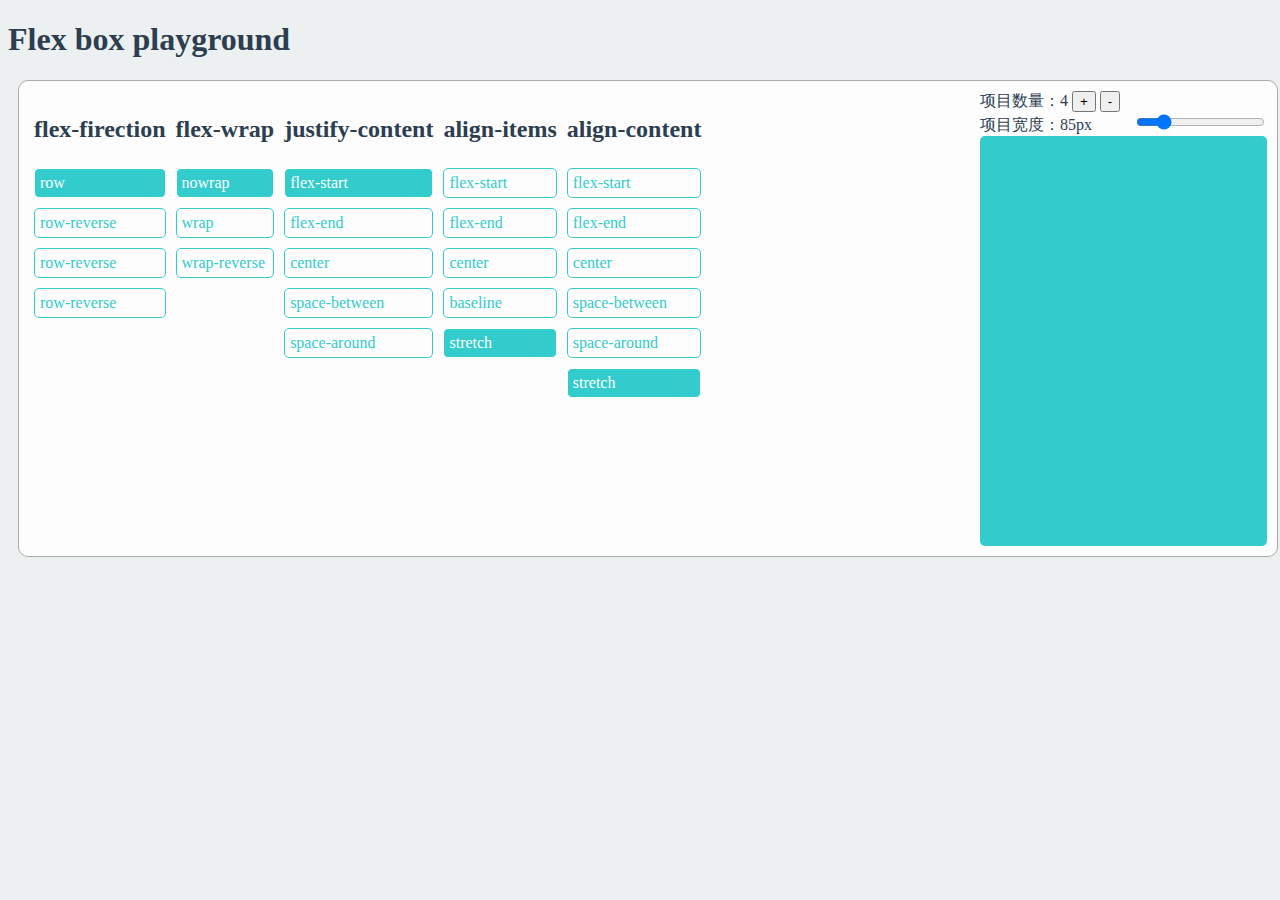
<file: css-flex-box-playground/index.html>
<!DOCTYPE html>
<html lang="en">
  <head>
    <meta charset="UTF-8" />
    <meta http-equiv="X-UA-Compatible" content="IE=edge" />
    <meta name="viewport" content="width=device-width, initial-scale=1.0" />
    <link rel="stylesheet" href="index.css" />
    <title>Flex box playground</title>
  </head>
  <body>
    <h1>Flex box playground</h1>
    <div class="box">
      <div id="options">
        <div class="option-item">
          <h2 title="main axis">flex-firection</h2>
          <input
            type="radio"
            name="flex-direction"
            id="fd1"
            checked="checked"
          />
          <label title="start point in left">row</label>
          <input type="radio" name="flex-direction" id="fd2" />
          <label title="start point in right" for="fd2">row-reverse</label>
          <input type="radio" name="flex-direction" id="fd3" />
          <label title="start point in right" for="fd3">row-reverse</label>
          <input type="radio" name="flex-direction" id="fd4" />
          <label title="start point in right" for="fd4">row-reverse</label>
        </div>
        <div class="option-item">
          <h2 title="whether to warp">flex-wrap</h2>
          <input type="radio" name="flex-wrap" id="fw1" checked="checked" />
          <label title="nowarp" for="fw1">nowrap</label>
          <input type="radio" name="flex-wrap" id="fw2" />
          <label title="first row in first line" for="fw2">wrap</label>
          <input type="radio" name="flex-wrap" id="fw3" />
          <label title="first row in last line" for="fw3">wrap-reverse</label>
        </div>
        <div class="option-item">
          <h2 title="main axis alignment option">justify-content</h2>
          <input
            type="radio"
            name="justify-content"
            id="jc1"
            checked="checked"
          />
          <label title="left alignment" for="jc1">flex-start</label>
          <input type="radio" name="justify-content" id="jc2" />
          <label title="right alignment" for="jc2">flex-end</label>
          <input type="radio" name="justify-content" id="jc3" />
          <label title="center alignment" for="jc3">center</label>
          <input type="radio" name="justify-content" id="jc4" />
          <label
            title="both ends are justified, and the items are all equally spaced between them"
            for="jc4"
            >space-between</label
          >
          <input type="radio" name="justify-content" id="jc5" />
          <label title="" for="jc5">space-around</label>
        </div>
        <div class="option-item">
          <h2 title="">align-items</h2>
          <input type="radio" name="align-items" id="ai1" />
          <label title="" for="ai1">flex-start</label>
          <input type="radio" name="align-items" id="ai2" />
          <label title="" for="ai2">flex-end</label>
          <input type="radio" name="align-items" id="ai3" />
          <label title="" for="ai3">center</label>
          <input type="radio" name="align-items" id="ai4" />
          <label title="" for="ai4">baseline</label>
          <input type="radio" name="align-items" id="ai5" checked="checked" />
          <label title="" for="ai5">stretch</label>
        </div>
        <div class="option-item">
          <h2 title="">align-content</h2>
          <input type="radio" name="align-content" id="ac1" />
          <label title="" for="ac1">flex-start</label>
          <input type="radio" name="align-content" id="ac2" />
          <label title="" for="ac2">flex-end</label>
          <input type="radio" name="align-content" id="ac3" />
          <label title="" for="ac3">center</label>
          <input type="radio" name="align-content" id="ac4" />
          <label title="" for="ac4">space-between</label>
          <input type="radio" name="align-content" id="ac5" />
          <label title="" for="ac5">space-around</label>
          <input type="radio" name="align-content" id="ac6" checked="checked" />
          <label title="" for="ac6">stretch</label>
        </div>
      </div>
      <div id="items">
        <div id="item-head">
          <div>
            <span>项目数量：<span id="count">4</span></span>
            <button onclick="addItem()">+</button>
            <button onclick="subItem()">-</button>
          </div>
          <div>
            <span style="display: inline-block; width: 150px">
              项目宽度：<span id="itemWidth">85</span>px
            </span>
            <input
              id="widthRange"
              type="range"
              name="points"
              min="50"
              max="250"
              value="85"
            />
          </div>
        </div>
        <div id="item-body"></div>
      </div>
    </div>
  </body>
</html>
</file>
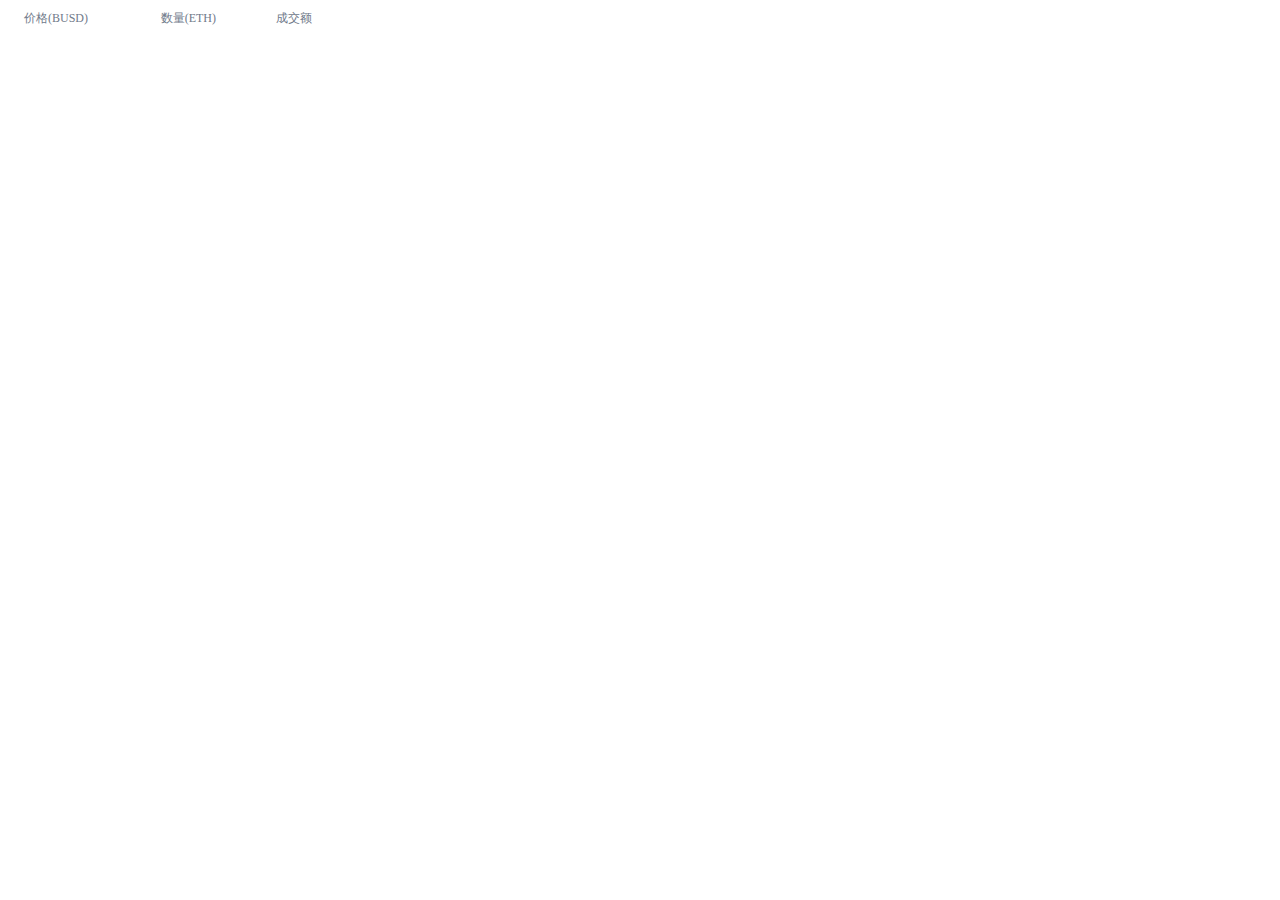
<file: exchange-books/index.html>
<!DOCTYPE html>
<html lang="en">
  <head>
    <meta charset="UTF-8" />
    <meta name="viewport" content="width=device-width, initial-scale=1.0" />
    <meta http-equiv="X-UA-Compatible" content="ie=edge" />
    <link rel="stylesheet" href="style.css" />
    <title>Exchange Books</title>
  </head>
  <body>
    <div id="spotOrderbook" class="css-135fsj8">
      <div class="orderbook-header">
        <!-- todo it's so hard -->
      </div>
      <div class="orderbook-tbheader">
        <div class="content">
          <div class="item" style="flex: 1 1 0%; justify-content: flex-start">
            价格(BUSD)
          </div>
          <div class="item" style="flex: 1 1 0%; justify-content: flex-end">
            数量(ETH)
          </div>
          <div class="item" style="flex: 1 1 0%; justify-content: flex-end">
            成交额
          </div>
        </div>
      </div>
    </div>
  </body>
</html>
</file>
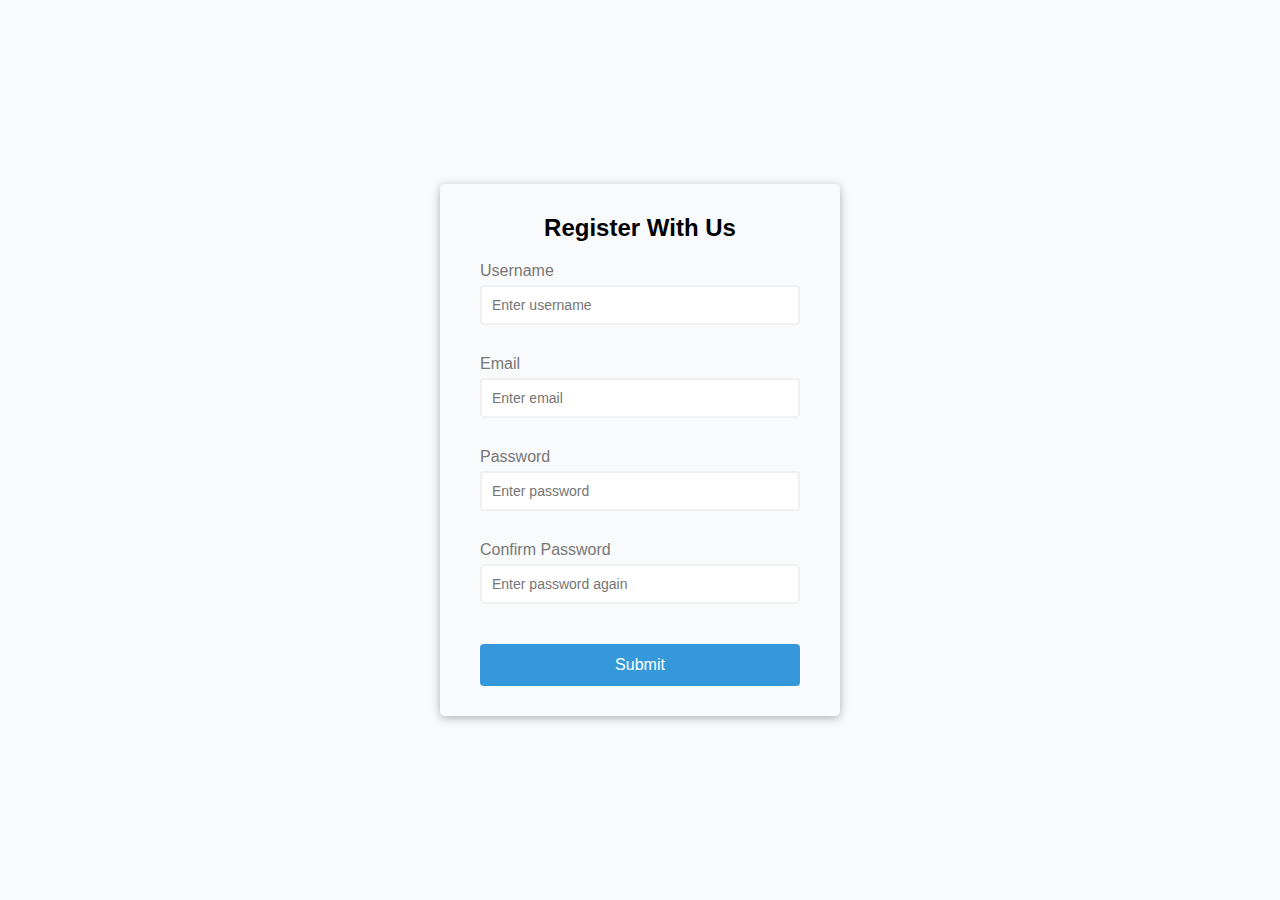
<file: form-validator/index.html>
<!DOCTYPE html>
<html lang="en">
  <head>
    <meta charset="UTF-8" />
    <meta name="viewport" content="width=device-width, initial-scale=1.0" />
    <meta http-equiv="X-UA-Compatible" content="ie=edge" />
    <link rel="stylesheet" href="index.css" />
    <title>Form Validator</title>
  </head>
  <body>
    <div class="container">
      <form id="form" class="form">
        <h2>Register With Us</h2>
        <div class="form-control">
          <label for="username">Username</label>
          <input type="text" id="username" placeholder="Enter username" />
          <small>Error message</small>
        </div>
        <div class="form-control">
          <label for="email">Email</label>
          <input type="text" id="email" placeholder="Enter email" />
          <small>Error message</small>
        </div>
        <div class="form-control">
          <label for="password">Password</label>
          <input type="password" id="password" placeholder="Enter password" />
          <small>Error message</small>
        </div>
        <div class="form-control">
          <label for="password2">Confirm Password</label>
          <input
            type="password"
            id="password2"
            placeholder="Enter password again"
          />
          <small>Error message</small>
        </div>
        <button type="submit">Submit</button>
      </form>
    </div>

    <script src="index.js"></script>
  </body>
</html>
</file>
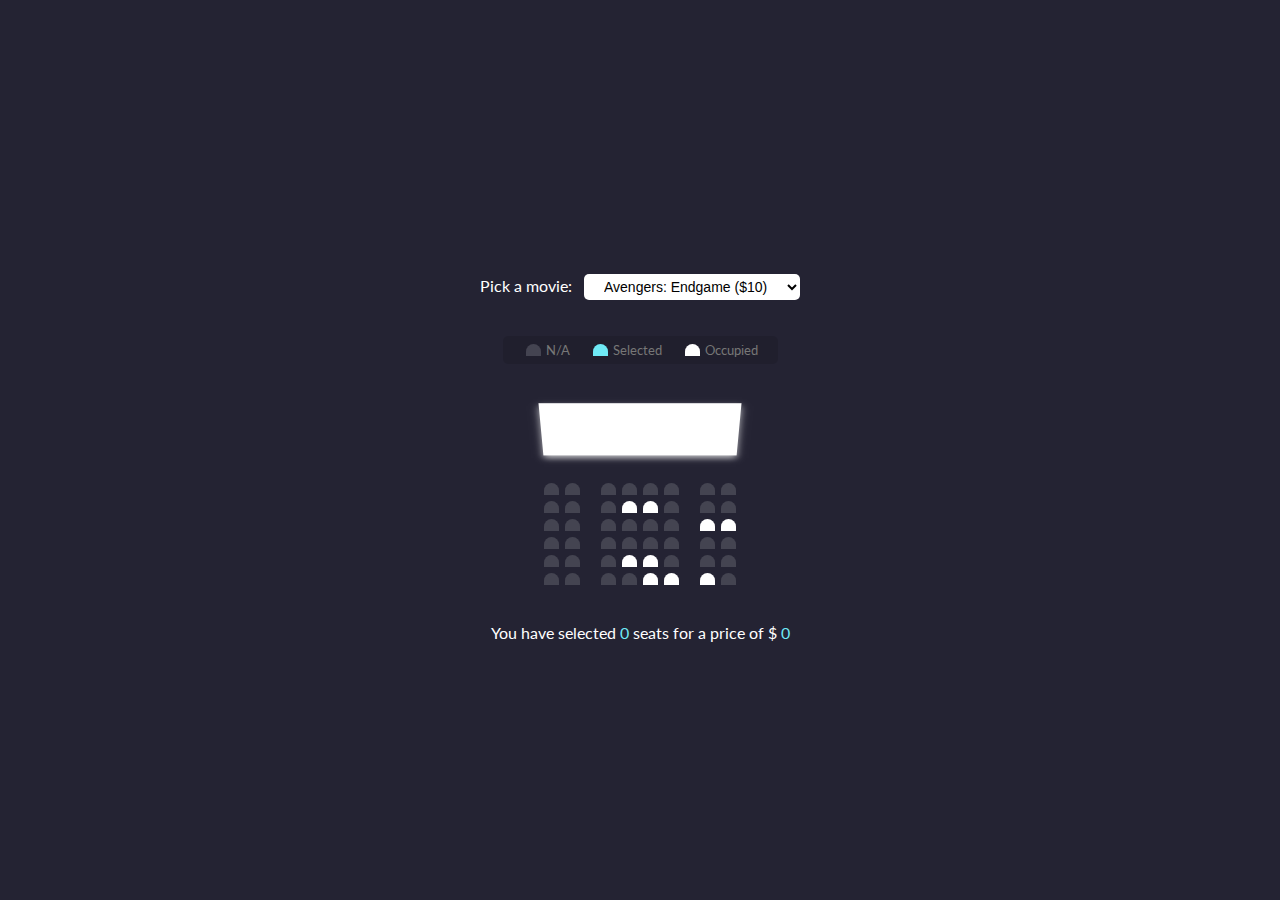
<file: movie-seat-booking/index.html>
<!DOCTYPE html>
<html lang="en">
  <head>
    <meta charset="UTF-8" />
    <meta name="viewport" content="width=device-width, initial-scale=1.0" />
    <meta http-equiv="X-UA-Compatible" content="ie=edge" />
    <link rel="stylesheet" href="index.css" />
    <title>Movie Seat Booking</title>
  </head>
  <body>
    <div class="movie-container">
      <label>Pick a movie:</label>
      <select id="movie">
        <option value="10">Avengers: Endgame ($10)</option>
        <option value="12">Joker ($12)</option>
        <option value="8">Toy Story 4 ($8)</option>
        <option value="9">The Lion King ($9)</option>
      </select>
    </div>

    <ul class="showcase">
      <li>
        <div class="seat"></div>
        <small>N/A</small>
      </li>
      <li>
        <div class="seat selected"></div>
        <small>Selected</small>
      </li>
      <li>
        <div class="seat occupied"></div>
        <small>Occupied</small>
      </li>
    </ul>

    <div class="container">
      <div class="screen"></div>
      <div class="row">
        <div class="seat"></div>
        <div class="seat"></div>
        <div class="seat"></div>
        <div class="seat"></div>
        <div class="seat"></div>
        <div class="seat"></div>
        <div class="seat"></div>
        <div class="seat"></div>
      </div>
      <div class="row">
        <div class="seat"></div>
        <div class="seat"></div>
        <div class="seat"></div>
        <div class="seat occupied"></div>
        <div class="seat occupied"></div>
        <div class="seat"></div>
        <div class="seat"></div>
        <div class="seat"></div>
      </div>
      <div class="row">
        <div class="seat"></div>
        <div class="seat"></div>
        <div class="seat"></div>
        <div class="seat"></div>
        <div class="seat"></div>
        <div class="seat"></div>
        <div class="seat occupied"></div>
        <div class="seat occupied"></div>
      </div>
      <div class="row">
        <div class="seat"></div>
        <div class="seat"></div>
        <div class="seat"></div>
        <div class="seat"></div>
        <div class="seat"></div>
        <div class="seat"></div>
        <div class="seat"></div>
        <div class="seat"></div>
      </div>
      <div class="row">
        <div class="seat"></div>
        <div class="seat"></div>
        <div class="seat"></div>
        <div class="seat occupied"></div>
        <div class="seat occupied"></div>
        <div class="seat"></div>
        <div class="seat"></div>
        <div class="seat"></div>
      </div>
      <div class="row">
        <div class="seat"></div>
        <div class="seat"></div>
        <div class="seat"></div>
        <div class="seat"></div>
        <div class="seat occupied"></div>
        <div class="seat occupied"></div>
        <div class="seat occupied"></div>
        <div class="seat"></div>
      </div>
    </div>

    <p class="text">
      You have selected <span id="count">0</span> seats for a price of $
      <span id="total">0</span>
    </p>

    <script src="index.js"></script>
  </body>
</html>
</file>
<file: css-flex-box-playground/index.css>
body {
  width: 100%;
  min-width: 320px;
  color: #2c3e50;
  background: #ecf0f1;
}

.box {
  margin: 10px;
  border: #aaa solid 1px;
  border-radius: 10px;
  padding: 10px;
  display: flex;
  justify-content: space-between;
  background: #fdfdfd;
}

#options {
  display: flex;
  justify-content: space-around;
}

.option-item {
  display: flex;
  flex-direction: column;
  margin: 5px;
}

.option-item input {
  display: none;
}

input[type="radio"]:checked + label {
  background: #33cccc;
  color: #fff;
}

.option-item label {
  user-select: none;
  margin: 5px 0;
  padding: 5px;
  border: solid 1px;
  border-radius: 5px;
  color: #33cccc;
}

#item-body {
  display: flex;
  padding: 5px;
  background: #33cccc;
  border-radius: 5px;
  min-height: 400px;
}
</file>
<file: exchange-books/style.css>
.css-135fsj8 {
  box-sizing: border-box;
  margin: 0px;
  min-width: 0px;
  width: 320px;
  display: flex;
  flex: 1 1 0%;
  flex-direction: column;
  height: 100%;
}

.orderbook-header {
  display: flex;
}

.css-135fsj8 .orderbook-tbheader {
  margin-left: 16px;
  margin-right: 16px;
  margin-top: 0px;
}

.css-135fsj8 .orderbook-tbheader .content {
  display: flex;
  height: 20px;
  justify-content: space-between;
  align-items: center;
  font-size: 12px;
  color: rgb(112, 122, 138);
}

.css-135fsj8 .orderbook-tbheader .item {
  display: flex;
}
</file>
<file: form-validator/index.css>
:root {
  --success-color: #2ecc71;
  --error-color: #e74c3c;
}

* {
  box-sizing: border-box;
}

body {
  background-color: #f9fafb;
  font-family: "Open Sans", sans-serif;
  display: flex;
  align-items: center;
  justify-content: center;
  min-height: 100vh;
  margin: 0;
}

.container {
  border-radius: 5px;
  box-shadow: 0 2px 10px rgb(0 0 0 / 30%);
  width: 400px;
}

.form {
  padding: 30px 40px;
}

h2 {
  text-align: center;
  margin: 0 0 20px;
}

.form-control {
  margin-bottom: 10px;
  padding-bottom: 20px;
  position: relative;
}

.form-control label {
  color: #777;
  display: block;
  margin-bottom: 5px;
}

.form-control input {
  border: 2px solid #f0f0f0;
  border-radius: 4px;
  display: block;
  width: 100%;
  padding: 10px;
  font-size: 14px;
}

.form-control small {
  color: var(--error-color);
  position: absolute;
  bottom: 0;
  left: 0;
  visibility: hidden;
}

.form button {
  cursor: pointer;
  background-color: #3498db;
  border: 2px solid #3498db;
  border-radius: 4px;
  color: #fff;
  display: block;
  font-size: 16px;
  padding: 10px;
  margin-top: 20px;
  width: 100%;
}

.form-control.success input {
  border-color: var(--success-color);
}

.form-control.success small {
  visibility: hidden;
}

.form-control.error input {
  border-color: var(--error-color);
}

.form-control.error small {
  visibility: visible;
}
</file>
<file: movie-seat-booking/index.css>
@import url("https://fonts.googleapis.com/css?family=Lato&display=swap");

* {
  box-sizing: border-box;
}

body {
  background-color: #242333;
  color: #fff;
  display: flex;
  flex-direction: column;
  align-items: center;
  justify-content: center;
  height: 100vh;
  font-family: "Lato", sans-serif;
  margin: 0;
}

.movie-container {
  margin: 20px 0;
}

.movie-container select {
  background-color: #fff;
  border: 0;
  font-size: 14px;
  margin-left: 8px;
  padding: 4px 16px 4px 16px;
  border-radius: 5px;
}

.showcase {
  background: rgba(0, 0, 0, 0.1);
  padding: 5px 10px;
  border-radius: 5px;
  color: #777;
  list-style-type: none;
  display: flex;
  justify-content: space-between;
}

.showcase li {
  display: flex;
  align-items: center;
  justify-content: center;
  margin: 0 10px;
}

.showcase li small {
  margin-left: 2px;
}

.container {
  perspective: 1000px;
  margin-bottom: 30px;
}

.screen {
  background-color: #fff;
  height: 70px;
  width: 100%;
  margin: 15px 0;
  transform: rotateX(-45deg);
  box-shadow: 0 4px 8px rgb(255 255 255 / 70%);
}

.seat {
  background-color: #444451;
  height: 12px;
  width: 15px;
  margin: 3px;
  border-top-left-radius: 10px;
  border-top-right-radius: 10px;
}

.seat.selected {
  background-color: #6feaf6;
}

.seat.occupied {
  background-color: #fff;
}

.seat:nth-of-type(2) {
  margin-right: 18px;
}

.seat:nth-last-of-type(2) {
  margin-left: 18px;
}

.seat:not(.occupied):hover {
  cursor: pointer;
  transform: scale(1.2);
}

.showcase .seat:not(.occupied):hover {
  cursor: pointer;
  transform: scale(1);
}

.row {
  display: flex;
}

p.text {
  margin: 5px 0;
}

p.text span {
  color: #6feaf6;
}
</file>
